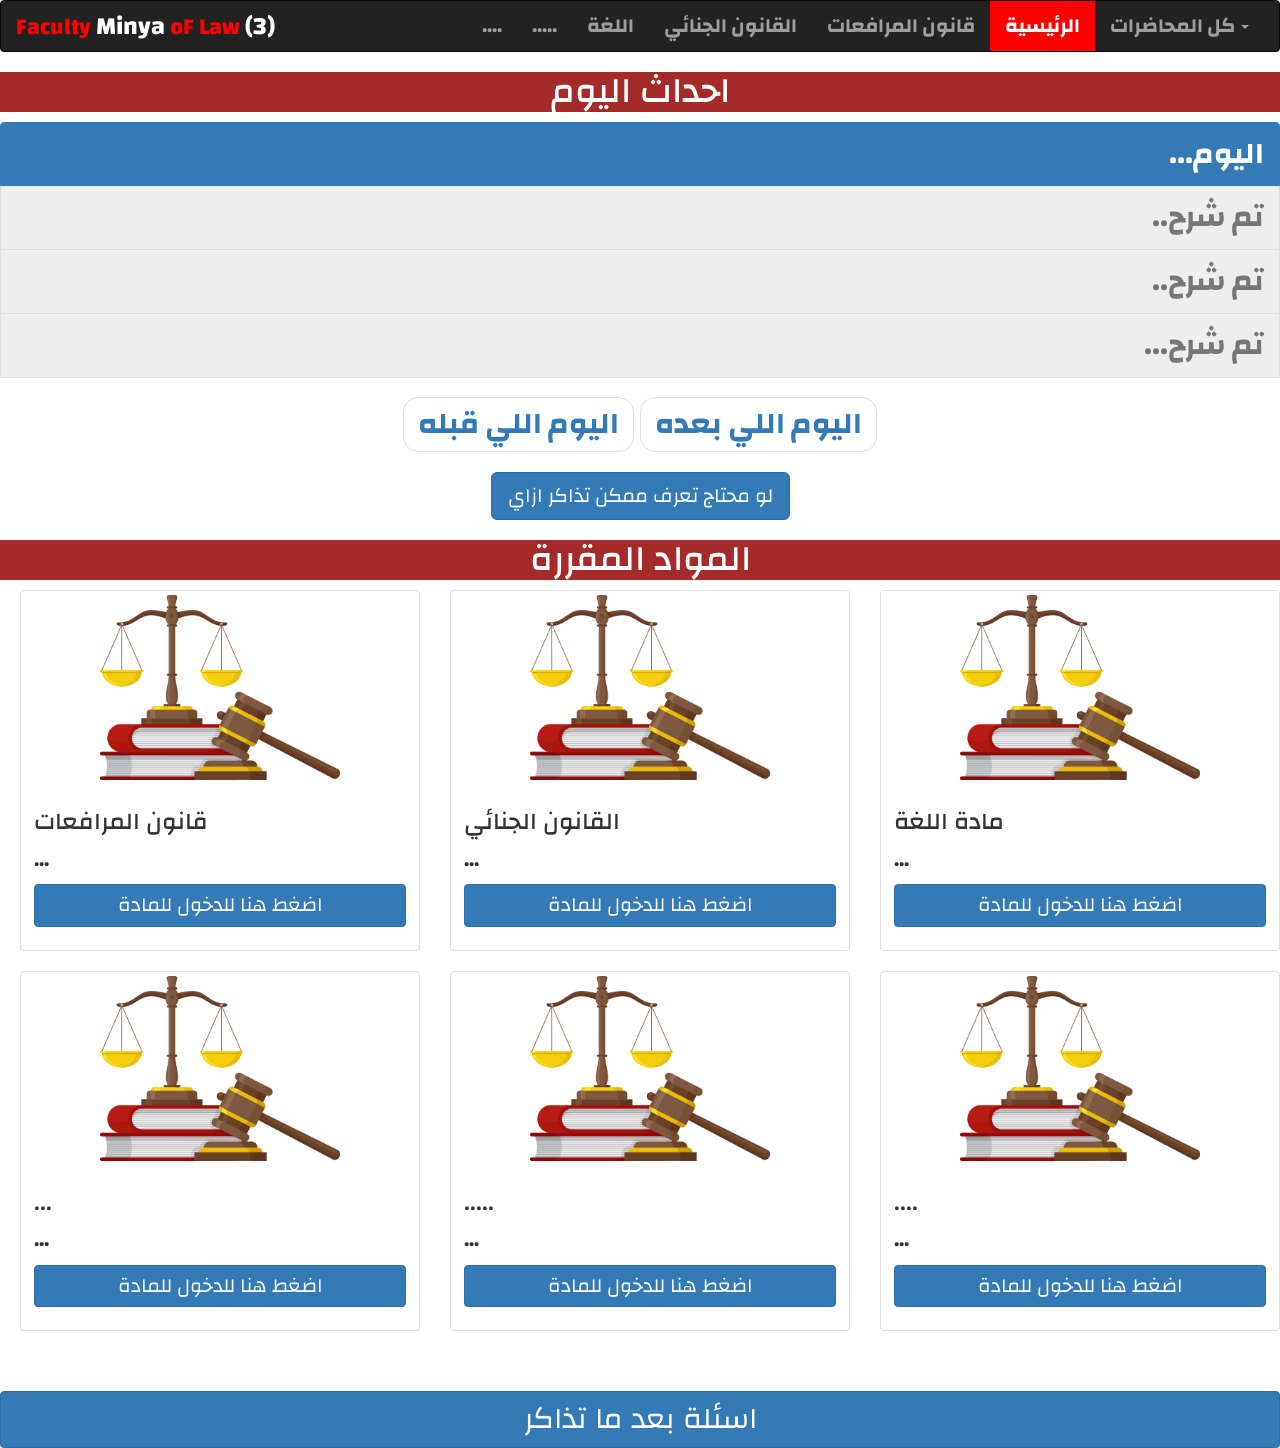
<file: bootstrap-4.3.1-dist/index.html>
<!DOCTYPE html>
<html lang="en">
<head>
    <meta charset="UTF-8">
    <meta http-equiv="X-UA-Compatible" content="IE=edge">
    <meta name="viewport" content="width=device-width, initial-scale=1.0">
    <meta name="viewport" content="width=device-width, initial-scale=1, maximum-scale=1, user-scalable=no">

    <title>Document</title>
    <link rel="preconnect" href="https://fonts.googleapis.com">
    <link rel="preconnect" href="https://fonts.gstatic.com" crossorigin>
    <link href="https://fonts.googleapis.com/css2?family=Bebas+Neue&family=Changa:wght@200&family=Fredoka+One&display=swap" rel="stylesheet">
    <link rel="preconnect" href="https://fonts.googleapis.com">
    <link rel="preconnect" href="https://fonts.gstatic.com" crossorigin>
    <link href="https://fonts.googleapis.com/css2?family=Bebas+Neue&family=Changa:wght@200&display=swap" rel="stylesheet">
    <link rel="stylesheet" href="css/bootstrap.min.css">
    <link rel="stylesheet" href="css/style.css">


</head>
<body>
  <nav class="navbar navbar-default navbar-inverse bg-primary" style="font-size: 20px;">
    <div class="container-fluid ">
      <!-- Brand and toggle get grouped for better mobile display -->
      <div class="navbar-header">
        <button type="button" class="navbar-toggle collapsed" data-toggle="collapse" data-target="#bs-example-navbar-collapse-1" aria-expanded="false">
          <span class="sr-only">Toggle navigation</span>
          <span class="icon-bar"></span>
          <span class="icon-bar"></span>
          <span class="icon-bar"></span>
        </button>
        <a class="navbar-brand" style="color:red; font-size: 23px;" href="#">Faculty <span style="color: white; font-size: 25px;">Minya </span> oF Law <span style="color: white; font-size: 25px;">(3) </span></a>
      </div>
  
      <!-- Collect the nav links, forms, and other content for toggling -->
      <div class="collapse navbar-collapse" id="bs-example-navbar-collapse-1">
        <ul class="nav navbar-nav navbar-right">
          <li><a href="#">....</a></li>
          <li><a href="#">.....</a></li>
          <li><a href="#">اللغة</a></li>
          <li><a href="#">القانون الجنائي</a></li>
          <li><a href="#">قانون المرافعات</a></li>

          <li class="active"><a href="#">الرئيسية <span class="sr-only">(current)</span></a></li>

          <li class="dropdown">
            <a href="#" class="dropdown-toggle" data-toggle="dropdown" role="button" aria-haspopup="true" aria-expanded="false">كل المحاضرات  <span class="caret"></span></a>
            <ul class="dropdown-menu">
              <li><a href="#">المحاضرات المكتوبة</a></li>
              <li><a href="#">الريكوردات</a></li>
              <li class="disabled"><a href="#" class="disabled">مراجعات ما قبل الامتحانات</a></li>
            </ul>
          </li>
        </ul>
        <!-- <form class="navbar-form navbar-left">
          <div class="form-group">
            <input type="text" class="form-control" placeholder="Search">
          </div>
          <button type="submit" class="btn btn-default">Submit</button>
        </form> -->
      </div><!-- /.navbar-collapse -->
    </div><!-- /.container-fluid -->
  </nav>
  <div class="tt">
    <div class="" style="background-color: brown; color: white;" >
      <center>
        <h1>احداث اليوم</h1>
      </center>
        </div>
    <div class="list-group">
      <a href="#" class="list-group-item active">
      ...اليوم  
      </a>
      <a href="#" class="list-group-item disabled">..تم شرح </a>
      <a href="#" class="list-group-item disabled">..تم شرح</a>
      <a href="#" class="list-group-item disabled">...تم شرح</a>
      <nav aria-label="...">
        <ul class="pager">
          <li><a href="#">اليوم اللي قبله</a></li>
          <li><a href="#">اليوم اللي بعده</a></li>
        </ul>
      </nav>
      <center>
        <!-- Button trigger modal -->
<button type="button" class="btn btn-primary btn-lg" data-toggle="modal" data-target="#myModal" style="font-size: 20px;">
  لو محتاج تعرف ممكن تذاكر ازاي
</button>

<!-- Modal -->
<div class="modal fade" id="myModal" tabindex="-1" role="dialog" aria-labelledby="myModalLabel">
  <div class="modal-dialog" role="document">
    <div class="modal-content">
      <div class="modal-header">
        <button type="button" class="close" data-dismiss="modal" aria-label="Close"><span aria-hidden="true">&times;</span></button>
        <h4 class="modal-title" id="myModalLabel">ازاي تذاكر صح عشان تفهم!</h4>
      </div>
      <div class="modal-body">


      </div>
      <div class="modal-footer">
        <button type="button" class="btn btn-default" data-dismiss="modal">اغلاق</button>
      </div>
    </div>
  </div>
</div>
      </center>
    </div>
  
  </div>

  <div class="ee" style="width: 100%; font-size: 20px;">
    <div class="" style="background-color: brown; color: white;" >
      <center>
        <h1>المواد المقررة</h1>
      </center>
        </div>
    <div class="row" style="margin-left: 5px;">
      <div class="col-sm-6 col-md-4">
        <div class="thumbnail">
          <img src="6.png" width="240" height="200" alt="...">
          <div class="caption">
            <h3>قانون المرافعات</h3>
            <p>...</p>
            <p ><a href="#" class="btn btn-primary " style="width: 100%; font-size: 20px;" role="button">اضغط هنا للدخول للمادة</a></p>
          </div>
        </div>
      </div>
      <div class="col-sm-6 col-md-4">
        <div class="thumbnail">
          <img src="6.png" width="240" height="200" alt="...">
          <div class="caption">
            <h3>القانون الجنائي</h3>
            <p>...</p>
            <p ><a href="#" class="btn btn-primary " style="width: 100%; font-size: 20px;" role="button">اضغط هنا للدخول للمادة</a></p>
          </div>
        </div>
      </div>
      <div class="col-sm-6 col-md-4">
        <div class="thumbnail">
          <img src="6.png" width="240" height="200" alt="...">
          <div class="caption">
            <h3>مادة اللغة</h3>
            <p>...</p>
            <p ><a href="#" class="btn btn-primary " style="width: 100%; font-size: 20px;" role="button">اضغط هنا للدخول للمادة</a></p>
          </div>
        </div>
      </div>
    </div>
  </div>
  <div class="nn" style="width: 100%; font-size: 20px;">
    <div class="row" style="margin-left: 5px;">
      <div class="col-sm-6 col-md-4">
        <div class="thumbnail">
          <img src="6.png" width="240" height="200" alt="...">
          <div class="caption">
            <h3>...</h3>
            <p>...</p>
            <p ><a href="#" class="btn btn-primary " style="width: 100%; font-size: 20px;" role="button">اضغط هنا للدخول للمادة</a></p>
          </div>
        </div>
      </div>
      <div class="col-sm-6 col-md-4">
        <div class="thumbnail">
          <img src="6.png" width="240" height="200" alt="...">
          <div class="caption">
            <h3>.....</h3>
            <p>...</p>
            <p ><a href="#" class="btn btn-primary " style="width: 100%; font-size: 20px;" role="button">اضغط هنا للدخول للمادة</a></p>
          </div>
        </div>
      </div>
      <div class="col-sm-6 col-md-4">
        <div class="thumbnail">
          <img src="6.png" width="240" height="200" alt="...">
          <div class="caption">
            <h3>....</h3>
            <p>...</p>
            <p ><a href="#" class="btn btn-primary " style="width: 100%; font-size: 20px;" role="button">اضغط هنا للدخول للمادة</a></p>
          </div>
        </div>
      </div>
    </div>
  </div>
  <div class="ss" style=>
    <center>
      <div class="page-header" style="height: 20px;">

            <p ><a href="#" class="btn btn-primary " style="width: 100%; font-size: 30px;" role="button">اسئلة بعد ما تذاكر</a></p>

      </div>
    </center>
  </div>

 
      
    <script src="js/jquery-3.6.0.min.js"></script>
    <script src="js/bootstrap.min.js"></script>
</body>
</html>
</file>
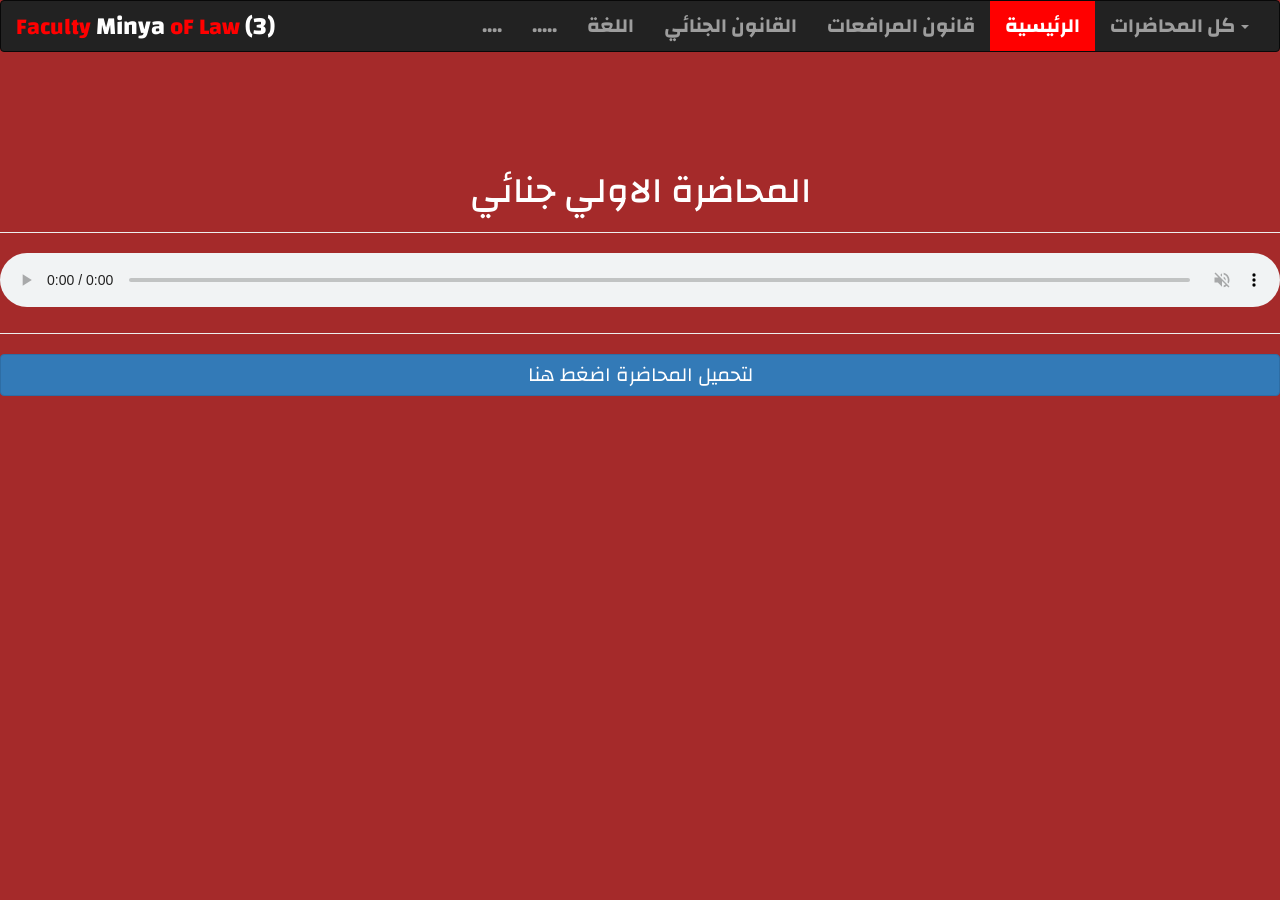
<file: bootstrap-4.3.1-dist/audio1genay.html>
<!DOCTYPE html>
<html lang="en">
<head>
    <meta charset="UTF-8">
    <meta http-equiv="X-UA-Compatible" content="IE=edge">
    <meta name="viewport" content="width=device-width, initial-scale=1.0">
    <meta name="viewport" content="width=device-width, initial-scale=1, maximum-scale=1, user-scalable=no">

    <title>Document</title>
    <link rel="preconnect" href="https://fonts.googleapis.com">
    <link rel="preconnect" href="https://fonts.gstatic.com" crossorigin>
    <link href="https://fonts.googleapis.com/css2?family=Bebas+Neue&family=Changa:wght@200&family=Fredoka+One&display=swap" rel="stylesheet">
    <link rel="preconnect" href="https://fonts.googleapis.com">
    <link rel="preconnect" href="https://fonts.gstatic.com" crossorigin>
    <link href="https://fonts.googleapis.com/css2?family=Bebas+Neue&family=Changa:wght@200&display=swap" rel="stylesheet">
    <link rel="stylesheet" href="css/bootstrap.min.css">
    <link rel="stylesheet" href="css/style.css">


</head>
<body style="background-color: brown;">
  <nav class="navbar navbar-default navbar-inverse bg-primary" style="font-size: 20px;">
    <div class="container-fluid ">
      <!-- Brand and toggle get grouped for better mobile display -->
      <div class="navbar-header">
        <button type="button" class="navbar-toggle collapsed" data-toggle="collapse" data-target="#bs-example-navbar-collapse-1" aria-expanded="false">
          <span class="sr-only">Toggle navigation</span>
          <span class="icon-bar"></span>
          <span class="icon-bar"></span>
          <span class="icon-bar"></span>
        </button>
        <a class="navbar-brand" style="color:red; font-size: 23px;" href="#">Faculty <span style="color: white; font-size: 25px;">Minya </span> oF Law <span style="color: white; font-size: 25px;">(3) </span></a>
      </div>
  
      <!-- Collect the nav links, forms, and other content for toggling -->
      <div class="collapse navbar-collapse" id="bs-example-navbar-collapse-1">
        <ul class="nav navbar-nav navbar-right">
          <li><a href="#">....</a></li>
          <li><a href="#">.....</a></li>
          <li><a href="#">اللغة</a></li>
          <li><a href="#">القانون الجنائي</a></li>
          <li><a href="#">قانون المرافعات</a></li>

          <li class="active"><a href="#">الرئيسية <span class="sr-only">(current)</span></a></li>

          <li class="dropdown">
            <a href="#" class="dropdown-toggle" data-toggle="dropdown" role="button" aria-haspopup="true" aria-expanded="false">كل المحاضرات  <span class="caret"></span></a>
            <ul class="dropdown-menu">
              <li><a href="#">المحاضرات المكتوبة</a></li>
              <li><a href="#">الريكوردات</a></li>
              <li class="disabled"><a href="#" class="disabled">مراجعات ما قبل الامتحانات</a></li>
            </ul>
          </li>
        </ul>
        <!-- <form class="navbar-form navbar-left">
          <div class="form-group">
            <input type="text" class="form-control" placeholder="Search">
          </div>
          <button type="submit" class="btn btn-default">Submit</button>
        </form> -->
      </div><!-- /.navbar-collapse -->
    </div><!-- /.container-fluid -->
  </nav>
<div class="tt" style="margin-top: 120px; background-color: brown ;width: 100%; color: white;">
    <center>
        <h1>المحاضرة الاولي جنائي</h1>
        <hr>
        <audio src="" autoplay controls muted style="width: 100%;"></audio>
        <hr>
        <p ><a href="#" class="btn btn-primary " style="width: 100%; font-size: 20px;" role="button">لتحميل المحاضرة اضغط هنا</a></p>

    </center>
</div>

 
      
    <script src="js/jquery-3.6.0.min.js"></script>
    <script src="js/bootstrap.min.js"></script>
</body>
</html>
</file>
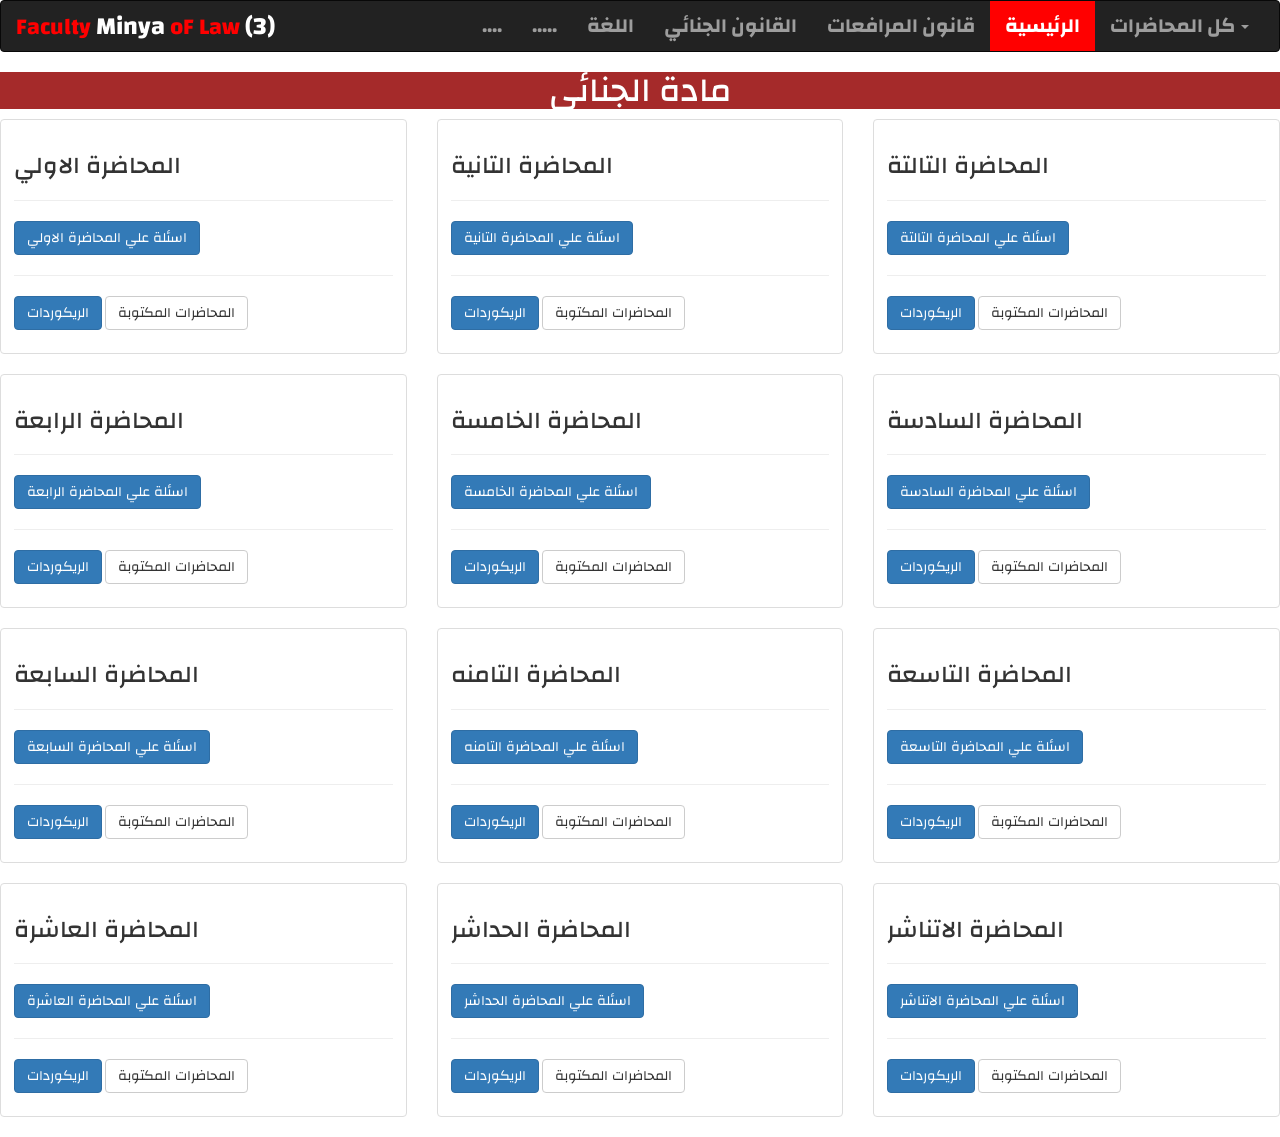
<file: bootstrap-4.3.1-dist/gnayy.html>
<!DOCTYPE html>
<html lang="en">
<head>
    <meta charset="UTF-8">
    <meta http-equiv="X-UA-Compatible" content="IE=edge">
    <meta name="viewport" content="width=device-width, initial-scale=1.0">
    <meta name="viewport" content="width=device-width, initial-scale=1, maximum-scale=1, user-scalable=no">

    <title>Document</title>
    <link rel="preconnect" href="https://fonts.googleapis.com">
    <link rel="preconnect" href="https://fonts.gstatic.com" crossorigin>
    <link href="https://fonts.googleapis.com/css2?family=Bebas+Neue&family=Changa:wght@200&family=Fredoka+One&display=swap" rel="stylesheet">
    <link rel="preconnect" href="https://fonts.googleapis.com">
    <link rel="preconnect" href="https://fonts.gstatic.com" crossorigin>
    <link href="https://fonts.googleapis.com/css2?family=Bebas+Neue&family=Changa:wght@200&display=swap" rel="stylesheet">
    <link rel="stylesheet" href="css/bootstrap.min.css">
    <link rel="stylesheet" href="css/style.css">


</head>
<body>
  <nav class="navbar navbar-default navbar-inverse bg-primary" style="font-size: 20px;">
    <div class="container-fluid ">
      <!-- Brand and toggle get grouped for better mobile display -->
      <div class="navbar-header">
        <button type="button" class="navbar-toggle collapsed" data-toggle="collapse" data-target="#bs-example-navbar-collapse-1" aria-expanded="false">
          <span class="sr-only">Toggle navigation</span>
          <span class="icon-bar"></span>
          <span class="icon-bar"></span>
          <span class="icon-bar"></span>
        </button>
        <a class="navbar-brand" style="color:red; font-size: 23px;" href="#">Faculty <span style="color: white; font-size: 25px;">Minya </span> oF Law <span style="color: white; font-size: 25px;">(3) </span></a>
      </div>
  
      <!-- Collect the nav links, forms, and other content for toggling -->
      <div class="collapse navbar-collapse" id="bs-example-navbar-collapse-1">
        <ul class="nav navbar-nav navbar-right">
          <li><a href="#">....</a></li>
          <li><a href="#">.....</a></li>
          <li><a href="#">اللغة</a></li>
          <li><a href="#">القانون الجنائي</a></li>
          <li><a href="#">قانون المرافعات</a></li>

          <li class="active"><a href="#">الرئيسية <span class="sr-only">(current)</span></a></li>

          <li class="dropdown">
            <a href="#" class="dropdown-toggle" data-toggle="dropdown" role="button" aria-haspopup="true" aria-expanded="false">كل المحاضرات  <span class="caret"></span></a>
            <ul class="dropdown-menu">
              <li><a href="#">المحاضرات المكتوبة</a></li>
              <li><a href="#">الريكوردات</a></li>
              <li class="disabled"><a href="#" class="disabled">مراجعات ما قبل الامتحانات</a></li>
            </ul>
          </li>
        </ul>
        <!-- <form class="navbar-form navbar-left">
          <div class="form-group">
            <input type="text" class="form-control" placeholder="Search">
          </div>
          <button type="submit" class="btn btn-default">Submit</button>
        </form> -->
      </div><!-- /.navbar-collapse -->
    </div><!-- /.container-fluid -->
  </nav>
  <div>
    <center>
        <h1 style="background-color: brown; color: white; font-size: 34px;">مادة الجنائي</h1>
    </center>
  </div>
  
<div class="cc">
    
    <div class="row">
        <div class="col-lg-4 col-sm-2 col-md-4">
                  <div class="thumbnail">
                    <div class="caption">
                      <h3 >المحاضرة الاولي</h3>
                      <hr>
                      <a href="#" class="btn btn-primary" role="button">اسئلة علي المحاضرة الاولي</a>
                      <hr>
                      <p><a href="audio1genay.html" class="btn btn-primary" role="button">الريكوردات</a> <a href="photo1gnaay.html" class="btn btn-default" role="button">المحاضرات المكتوبة</a> </p>
                    </div>
              </div>
        </div>
        <div class="col-lg-4 col-sm-2 col-md-4">
            <div class="thumbnail">
              <div class="caption">
                <h3>المحاضرة التانية</h3>
                <hr>
                <a href="#" class="btn btn-primary" role="button">اسئلة علي المحاضرة التانية</a>
                <hr>
                <p><a href="#" class="btn btn-primary" role="button">الريكوردات</a> <a href="#" class="btn btn-default" role="button">المحاضرات المكتوبة</a> </p>
              </div>
        </div>
  </div>
  <div class="col-lg-4 col-sm-2 col-md-4">
    <div class="thumbnail">
      <div class="caption">
        <h3>المحاضرة التالتة</h3>
        <hr>
        <a href="#" class="btn btn-primary" role="button">اسئلة علي المحاضرة التالتة</a>
        <hr>
        <p><a href="#" class="btn btn-primary" role="button">الريكوردات</a> <a href="#" class="btn btn-default" role="button">المحاضرات المكتوبة</a> </p>
      </div>
</div>
</div>
<div class="col-lg-4 col-sm-2 col-md-4">
    <div class="thumbnail">
      <div class="caption">
        <h3>المحاضرة الرابعة</h3>
        <hr>
        <a href="#" class="btn btn-primary" role="button">اسئلة علي المحاضرة الرابعة</a>
        <hr>
        <p><a href="#" class="btn btn-primary" role="button">الريكوردات</a> <a href="#" class="btn btn-default" role="button">المحاضرات المكتوبة</a> </p>
      </div>
</div>
</div>
<div class="col-lg-4 col-sm-2 col-md-4">
    <div class="thumbnail">
      <div class="caption">
        <h3>المحاضرة الخامسة</h3>
        <hr>
        <a href="#" class="btn btn-primary" role="button">اسئلة علي المحاضرة الخامسة</a>
        <hr>
        <p><a href="#" class="btn btn-primary" role="button">الريكوردات</a> <a href="#" class="btn btn-default" role="button">المحاضرات المكتوبة</a> </p>
      </div>
</div>
</div>
<div class="col-lg-4 col-sm-2 col-md-4">
    <div class="thumbnail">
      <div class="caption">
        <h3>المحاضرة السادسة</h3>
        <hr>
        <a href="#" class="btn btn-primary" role="button">اسئلة علي المحاضرة السادسة</a>
        <hr>
        <p><a href="#" class="btn btn-primary" role="button">الريكوردات</a> <a href="#" class="btn btn-default" role="button">المحاضرات المكتوبة</a> </p>
      </div>
</div>
</div>
<div class="col-lg-4 col-sm-2 col-md-4">
    <div class="thumbnail">
      <div class="caption">
        <h3>المحاضرة السابعة</h3>
        <hr>
        <a href="#" class="btn btn-primary" role="button">اسئلة علي المحاضرة السابعة</a>
        <hr>
        <p><a href="#" class="btn btn-primary" role="button">الريكوردات</a> <a href="#" class="btn btn-default" role="button">المحاضرات المكتوبة</a> </p>
      </div>
</div>
</div>
<div class="col-lg-4 col-sm-2 col-md-4">
    <div class="thumbnail">
      <div class="caption">
        <h3>المحاضرة التامنه</h3>
        <hr>
        <a href="#" class="btn btn-primary" role="button">اسئلة علي المحاضرة التامنه</a>
        <hr>
        <p><a href="#" class="btn btn-primary" role="button">الريكوردات</a> <a href="#" class="btn btn-default" role="button">المحاضرات المكتوبة</a> </p>
      </div>
</div>
</div>
<div class="col-lg-4 col-sm-2 col-md-4">
    <div class="thumbnail">
      <div class="caption">
        <h3>المحاضرة التاسعة</h3>
        <hr>
        <a href="#" class="btn btn-primary" role="button">اسئلة علي المحاضرة التاسعة</a>
        <hr>
        <p><a href="#" class="btn btn-primary" role="button">الريكوردات</a> <a href="#" class="btn btn-default" role="button">المحاضرات المكتوبة</a> </p>
      </div>
</div>
</div>
<div class="col-lg-4 col-sm-2 col-md-4">
    <div class="thumbnail">
      <div class="caption">
        <h3>المحاضرة العاشرة</h3>
        <hr>
        <a href="#" class="btn btn-primary" role="button">اسئلة علي المحاضرة العاشرة</a>
        <hr>
        <p><a href="#" class="btn btn-primary" role="button">الريكوردات</a> <a href="#" class="btn btn-default" role="button">المحاضرات المكتوبة</a> </p>
      </div>
</div>
</div>
<div class="col-lg-4 col-sm-2 col-md-4">
    <div class="thumbnail">
      <div class="caption">
        <h3>المحاضرة الحداشر</h3>
        <hr>
        <a href="#" class="btn btn-primary" role="button">اسئلة علي المحاضرة الحداشر</a>
        <hr>
        <p><a href="#" class="btn btn-primary" role="button">الريكوردات</a> <a href="#" class="btn btn-default" role="button">المحاضرات المكتوبة</a> </p>
      </div>
</div>
</div>
<div class="col-lg-4 col-sm-2 col-md-4">
    <div class="thumbnail ">
      <div class="caption">
        <h3>المحاضرة الاتناشر</h3>
        <hr>
        <a href="#" class="btn btn-primary" role="button">اسئلة علي المحاضرة الاتناشر</a>
        <hr>
        <p><a href="#" class="btn btn-primary" role="button">الريكوردات</a> <a href="#" class="btn btn-default" role="button">المحاضرات المكتوبة</a> </p>
      </div>
</div>
</div>
</div>
</div>
    

 
      
    <script src="js/jquery-3.6.0.min.js"></script>
    <script src="js/bootstrap.min.js"></script>
</body>
</html>
</file>
<file: bootstrap-4.3.1-dist/css/style.css>
body{
    font-family: 'Bebas Neue', cursive;
    font-family: 'Changa', sans-serif;
    font-family: 'Fredoka One', cursive;
    font-family: 'Bebas Neue', cursive;
    font-family: 'Changa', sans-serif;
    font-weight: bold;

}

.navbar-inverse .navbar-nav>.active>a, .navbar-inverse .navbar-nav>.active>a:focus, .navbar-inverse .navbar-nav>.active>a:hover{
    background-color: red;
}
.dropdown-menu{
    background-color: goldenrod;
    color: black;
    font-size: 20px;
    font-weight: bold;
}
.navbar-inverse .navbar-nav .open .dropdown-menu>li>a{
    color: black;
}
.list-group{
    font-size: 30px;
    text-align: right;
}
</file>
